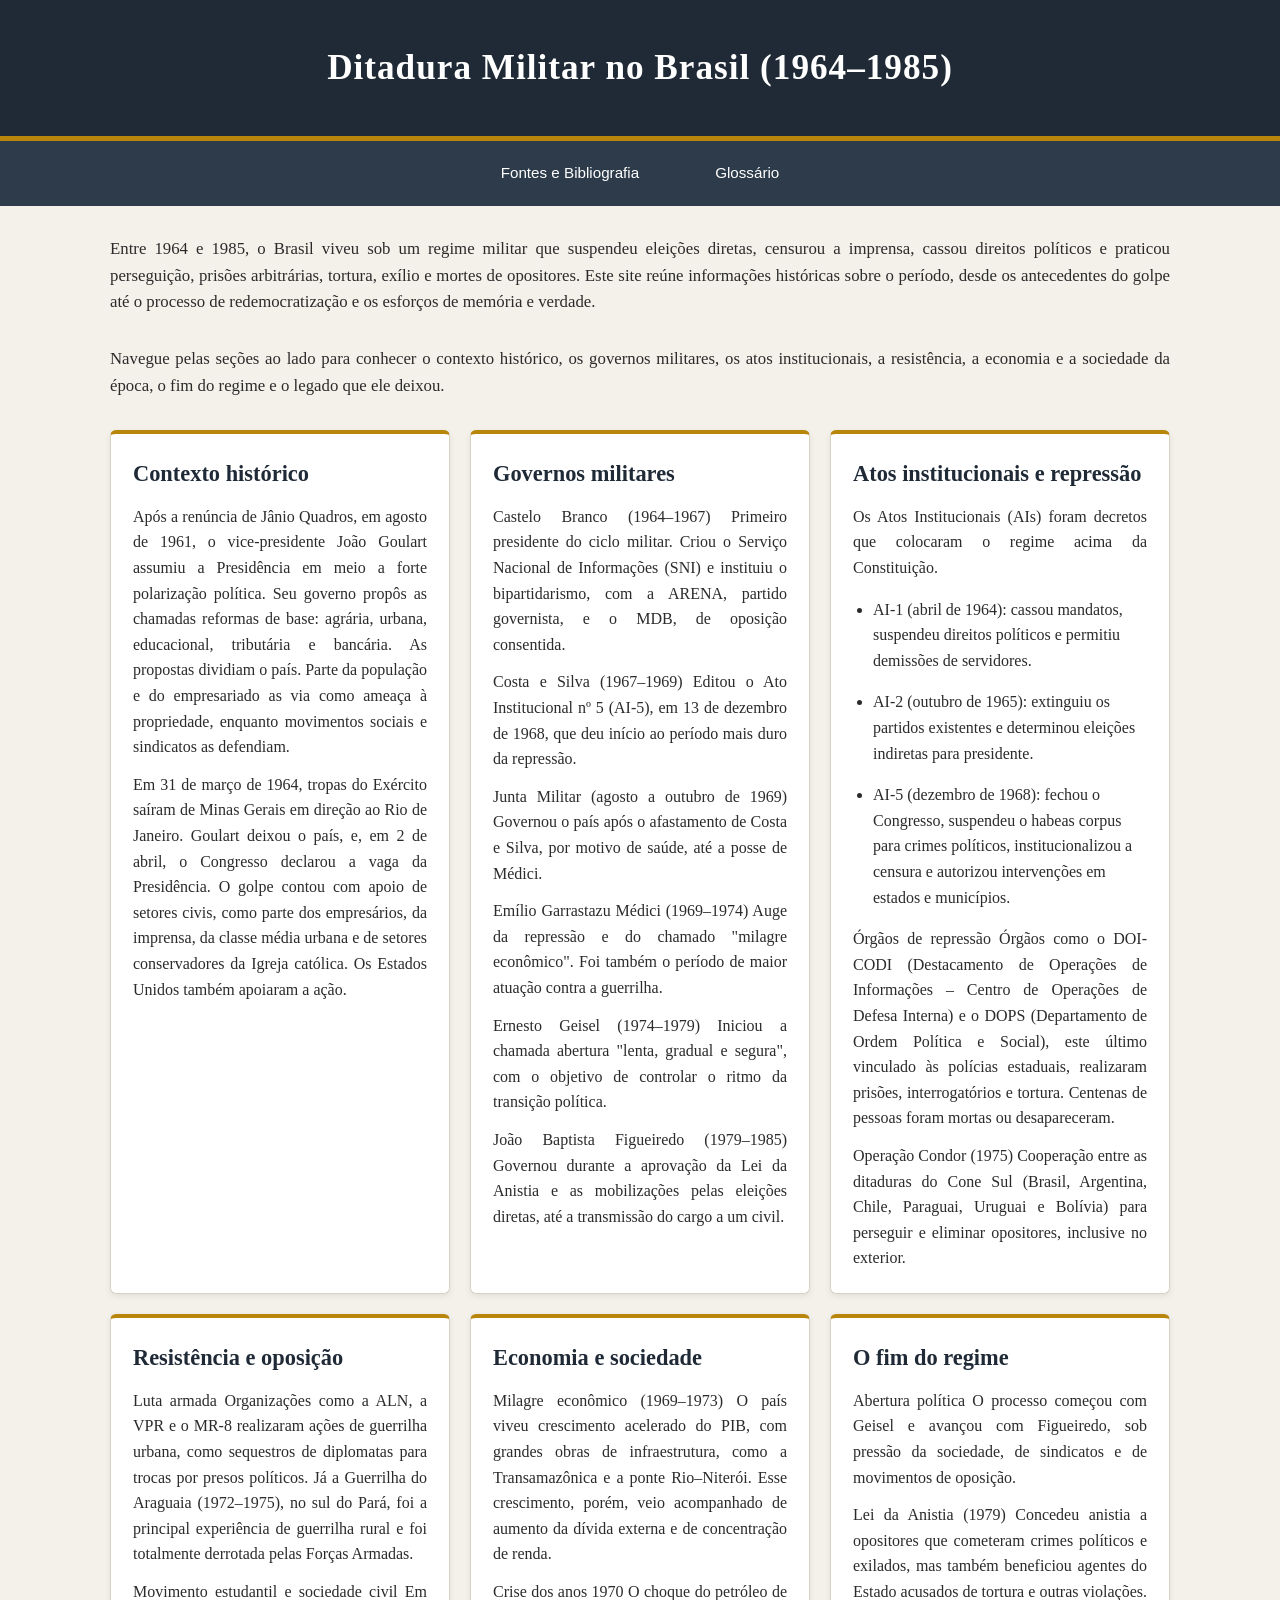
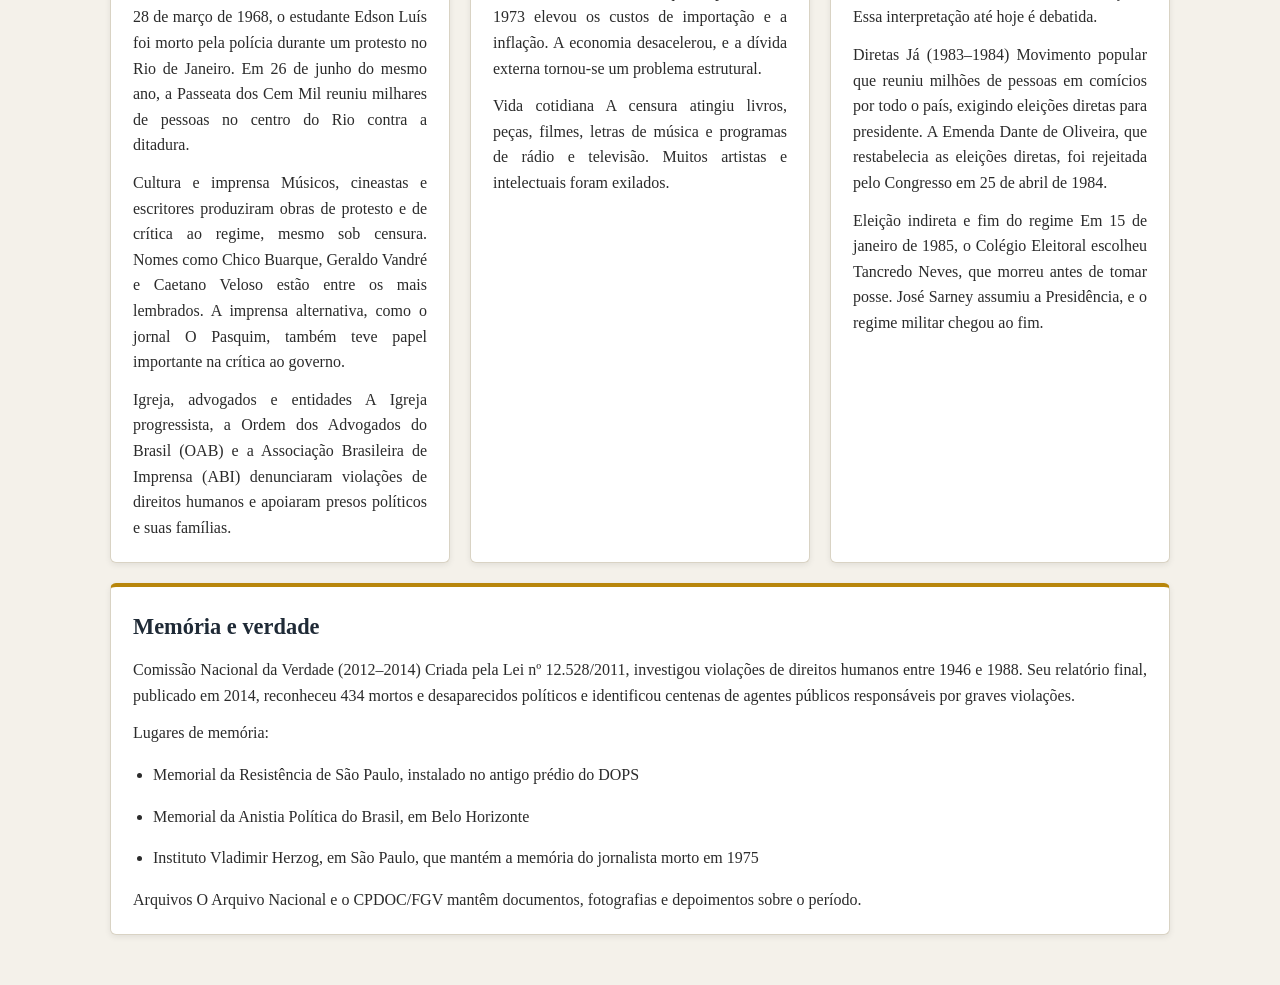
<file: index.html>
<!DOCTYPE html>
<html lang="pt-br">
<head>
    <meta charset="UTF-8">
    <meta name="viewport" content="width=device-width, initial-scale=1.0">
    <title>Ditadura Militar no Brasil</title>
    <link rel="stylesheet" href="estilização.css">
</head>
<body>
    <header>
        <h1 id="título">Ditadura Militar no Brasil (1964–1985)</h1>
    </header>
    <nav>
        <a href="fontes_e_bibliografia.html">Fontes e Bibliografia</a> <br>
        <a href="glossário.html">Glossário</a>
    </nav>
    <main>
        <p>Entre 1964 e 1985, o Brasil viveu sob um regime militar que suspendeu eleições diretas, censurou a imprensa, cassou direitos políticos e praticou perseguição, prisões arbitrárias, tortura, exílio e mortes de opositores. Este site reúne informações históricas sobre o período, desde os antecedentes do golpe até o processo de redemocratização e os esforços de memória e verdade.</p>
        <p>Navegue pelas seções ao lado para conhecer o contexto histórico, os governos militares, os atos institucionais, a resistência, a economia e a sociedade da época, o fim do regime e o legado que ele deixou.</p>
        <section>
            <article>
                <h2>Contexto histórico</h2>
                <p>Após a renúncia de Jânio Quadros, em agosto de 1961, o vice-presidente João Goulart assumiu a Presidência em meio a forte polarização política. Seu governo propôs as chamadas reformas de base: agrária, urbana, educacional, tributária e bancária. As propostas dividiam o país. Parte da população e do empresariado as via como ameaça à propriedade, enquanto movimentos sociais e sindicatos as defendiam.</p>
                <p>Em 31 de março de 1964, tropas do Exército saíram de Minas Gerais em direção ao Rio de Janeiro. Goulart deixou o país, e, em 2 de abril, o Congresso declarou a vaga da Presidência. O golpe contou com apoio de setores civis, como parte dos empresários, da imprensa, da classe média urbana e de setores conservadores da Igreja católica. Os Estados Unidos também apoiaram a ação.</p>
            </article>
            <article>
                <h2>Governos militares</h2>
                <p>Castelo Branco (1964–1967) Primeiro presidente do ciclo militar. Criou o Serviço Nacional de Informações (SNI) e instituiu o bipartidarismo, com a ARENA, partido governista, e o MDB, de oposição consentida.</p>
                <p>Costa e Silva (1967–1969) Editou o Ato Institucional nº 5 (AI-5), em 13 de dezembro de 1968, que deu início ao período mais duro da repressão.</p>
                <p>Junta Militar (agosto a outubro de 1969) Governou o país após o afastamento de Costa e Silva, por motivo de saúde, até a posse de Médici.</p>
                <p>Emílio Garrastazu Médici (1969–1974) Auge da repressão e do chamado "milagre econômico". Foi também o período de maior atuação contra a guerrilha.</p>
                <p>Ernesto Geisel (1974–1979) Iniciou a chamada abertura "lenta, gradual e segura", com o objetivo de controlar o ritmo da transição política.</p>
                <p>João Baptista Figueiredo (1979–1985) Governou durante a aprovação da Lei da Anistia e as mobilizações pelas eleições diretas, até a transmissão do cargo a um civil.</p>
            </article>
            <article>
                <h2>Atos institucionais e repressão</h2>
                <p>Os Atos Institucionais (AIs) foram decretos que colocaram o regime acima da Constituição.</p>
                <ul class="lista">
                    <li class="item">AI-1 (abril de 1964): cassou mandatos, suspendeu direitos políticos e permitiu demissões de servidores.</li>
                    <li class="item">AI-2 (outubro de 1965): extinguiu os partidos existentes e determinou eleições indiretas para presidente.</li>
                    <li class="item">AI-5 (dezembro de 1968): fechou o Congresso, suspendeu o habeas corpus para crimes políticos, institucionalizou a censura e autorizou intervenções em estados e municípios.</li>
                </ul>
                <p>Órgãos de repressão Órgãos como o DOI-CODI (Destacamento de Operações de Informações – Centro de Operações de Defesa Interna) e o DOPS (Departamento de Ordem Política e Social), este último vinculado às polícias estaduais, realizaram prisões, interrogatórios e tortura. Centenas de pessoas foram mortas ou desapareceram.</p>
                <p>Operação Condor (1975) Cooperação entre as ditaduras do Cone Sul (Brasil, Argentina, Chile, Paraguai, Uruguai e Bolívia) para perseguir e eliminar opositores, inclusive no exterior.</p>
            </article>
            <article>
                <h2>Resistência e oposição</h2>
                <p>Luta armada Organizações como a ALN, a VPR e o MR-8 realizaram ações de guerrilha urbana, como sequestros de diplomatas para trocas por presos políticos. Já a Guerrilha do Araguaia (1972–1975), no sul do Pará, foi a principal experiência de guerrilha rural e foi totalmente derrotada pelas Forças Armadas.</p>
                <p>Movimento estudantil e sociedade civil Em 28 de março de 1968, o estudante Edson Luís foi morto pela polícia durante um protesto no Rio de Janeiro. Em 26 de junho do mesmo ano, a Passeata dos Cem Mil reuniu milhares de pessoas no centro do Rio contra a ditadura.</p>
                <p>Cultura e imprensa Músicos, cineastas e escritores produziram obras de protesto e de crítica ao regime, mesmo sob censura. Nomes como Chico Buarque, Geraldo Vandré e Caetano Veloso estão entre os mais lembrados. A imprensa alternativa, como o jornal O Pasquim, também teve papel importante na crítica ao governo.</p>
                <p>Igreja, advogados e entidades A Igreja progressista, a Ordem dos Advogados do Brasil (OAB) e a Associação Brasileira de Imprensa (ABI) denunciaram violações de direitos humanos e apoiaram presos políticos e suas famílias.</p>
            </article>
            <article>
                <h2>Economia e sociedade</h2>
                <p>Milagre econômico (1969–1973) O país viveu crescimento acelerado do PIB, com grandes obras de infraestrutura, como a Transamazônica e a ponte Rio–Niterói. Esse crescimento, porém, veio acompanhado de aumento da dívida externa e de concentração de renda.</p>
                <p>Crise dos anos 1970 O choque do petróleo de 1973 elevou os custos de importação e a inflação. A economia desacelerou, e a dívida externa tornou-se um problema estrutural.</p>
                <p>Vida cotidiana A censura atingiu livros, peças, filmes, letras de música e programas de rádio e televisão. Muitos artistas e intelectuais foram exilados.</p>
            </article>
            <article>
                <h2>O fim do regime</h2>
                <p>Abertura política O processo começou com Geisel e avançou com Figueiredo, sob pressão da sociedade, de sindicatos e de movimentos de oposição.</p>
                <p>Lei da Anistia (1979) Concedeu anistia a opositores que cometeram crimes políticos e exilados, mas também beneficiou agentes do Estado acusados de tortura e outras violações. Essa interpretação até hoje é debatida.</p>
                <p>Diretas Já (1983–1984) Movimento popular que reuniu milhões de pessoas em comícios por todo o país, exigindo eleições diretas para presidente. A Emenda Dante de Oliveira, que restabelecia as eleições diretas, foi rejeitada pelo Congresso em 25 de abril de 1984.</p>
                <p>Eleição indireta e fim do regime Em 15 de janeiro de 1985, o Colégio Eleitoral escolheu Tancredo Neves, que morreu antes de tomar posse. José Sarney assumiu a Presidência, e o regime militar chegou ao fim.</p>
            </article>
            <article>
                <h2>Memória e verdade</h2>
                <p>Comissão Nacional da Verdade (2012–2014) Criada pela Lei nº 12.528/2011, investigou violações de direitos humanos entre 1946 e 1988. Seu relatório final, publicado em 2014, reconheceu 434 mortos e desaparecidos políticos e identificou centenas de agentes públicos responsáveis por graves violações.</p>
                <p>Lugares de memória:</p>
                <ul>
                    <li class="item">Memorial da Resistência de São Paulo, instalado no antigo prédio do DOPS</li>
                    <li class="item">Memorial da Anistia Política do Brasil, em Belo Horizonte</li>
                    <li class="item">Instituto Vladimir Herzog, em São Paulo, que mantém a memória do jornalista morto em 1975</li>
                </ul>
                <p>Arquivos O Arquivo Nacional e o CPDOC/FGV mantêm documentos, fotografias e depoimentos sobre o período.</p>
            </article>
        </section>
    </main>
</body>
</html>
</file>
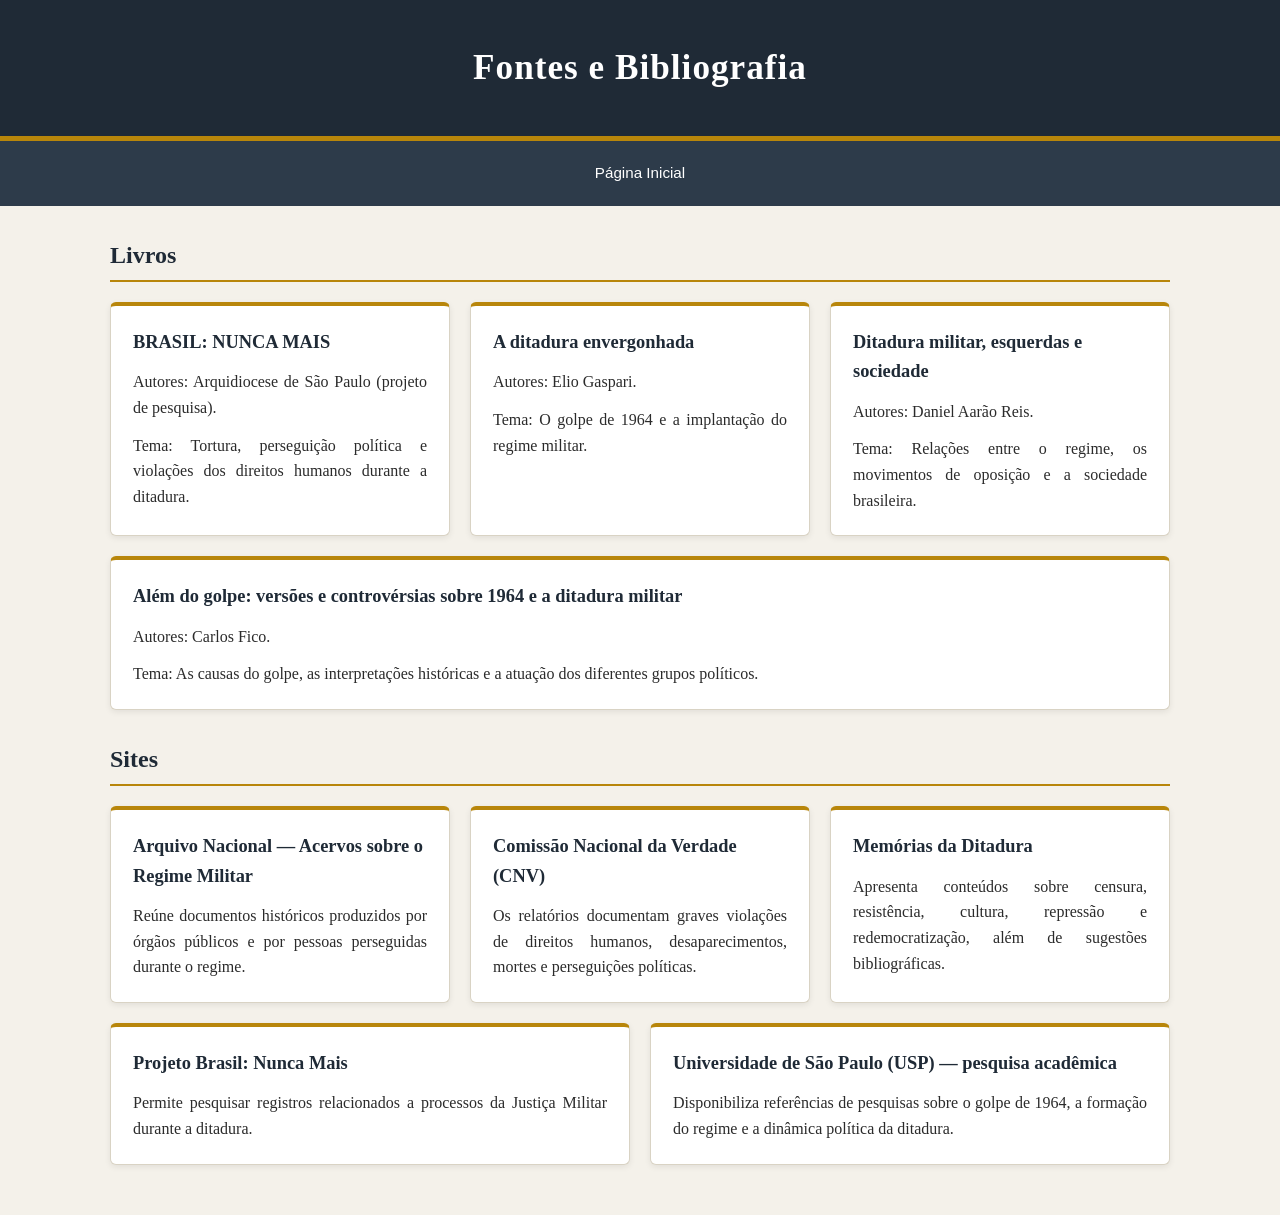
<file: fontes_e_bibliografia.html>
<!DOCTYPE html>
<html lang="pt-br">
<head>
    <meta charset="UTF-8">
    <meta name="viewport" content="width=device-width, initial-scale=1.0">
    <title>Fontes e Bibliografia</title>
    <link rel="stylesheet" href="estilização.css">
</head>
<body>
    <header>
        <h1 id="título">Fontes e Bibliografia</h1>
    </header>
    <nav>
        <a href="index.html">Página Inicial</a>
    </nav>
    <main>
        <section>
            <h2>Livros</h2>
            <article>
                <h3>BRASIL: NUNCA MAIS</h3>
                <p>Autores: Arquidiocese de São Paulo (projeto de pesquisa).</p>
                <p>Tema: Tortura, perseguição política e violações dos direitos humanos durante a ditadura.</p>
            </article>
            <article>
                <h3>A ditadura envergonhada</h3>
                <p>Autores: Elio Gaspari.</p>
                <p>Tema: O golpe de 1964 e a implantação do regime militar.</p>
            </article>
            <article>
                <h3>Ditadura militar, esquerdas e sociedade</h3>
                <p>Autores: Daniel Aarão Reis.</p>
                <p>Tema: Relações entre o regime, os movimentos de oposição e a sociedade brasileira.</p>
            </article>
            <article>
                <h3>Além do golpe: versões e controvérsias sobre 1964 e a ditadura militar</h3>
                <p>Autores: Carlos Fico.</p>
                <p>Tema: As causas do golpe, as interpretações históricas e a atuação dos diferentes grupos políticos.</p>
            </article>
        </section>
        <section>
            <h2>Sites</h2>
            <article>
                <h3>Arquivo Nacional — Acervos sobre o Regime Militar</h3>
                <p>Reúne documentos históricos produzidos por órgãos públicos e por pessoas perseguidas durante o regime.</p>
            </article>
            <article>
                <h3>Comissão Nacional da Verdade (CNV)</h3>
                <p>Os relatórios documentam graves violações de direitos humanos, desaparecimentos, mortes e perseguições políticas.</p>
            </article>
            <article>
                <h3>Memórias da Ditadura</h3>
                <p>Apresenta conteúdos sobre censura, resistência, cultura, repressão e redemocratização, além de sugestões bibliográficas.</p>
            </article>
            <article>
                <h3>Projeto Brasil: Nunca Mais</h3>
                <p>Permite pesquisar registros relacionados a processos da Justiça Militar durante a ditadura.</p>
            </article>
            <article>
                <h3>Universidade de São Paulo (USP) — pesquisa acadêmica</h3>
                <p>Disponibiliza referências de pesquisas sobre o golpe de 1964, a formação do regime e a dinâmica política da ditadura.</p>
            </article>
        </section>
    </main>
</body>
</html>
</file>
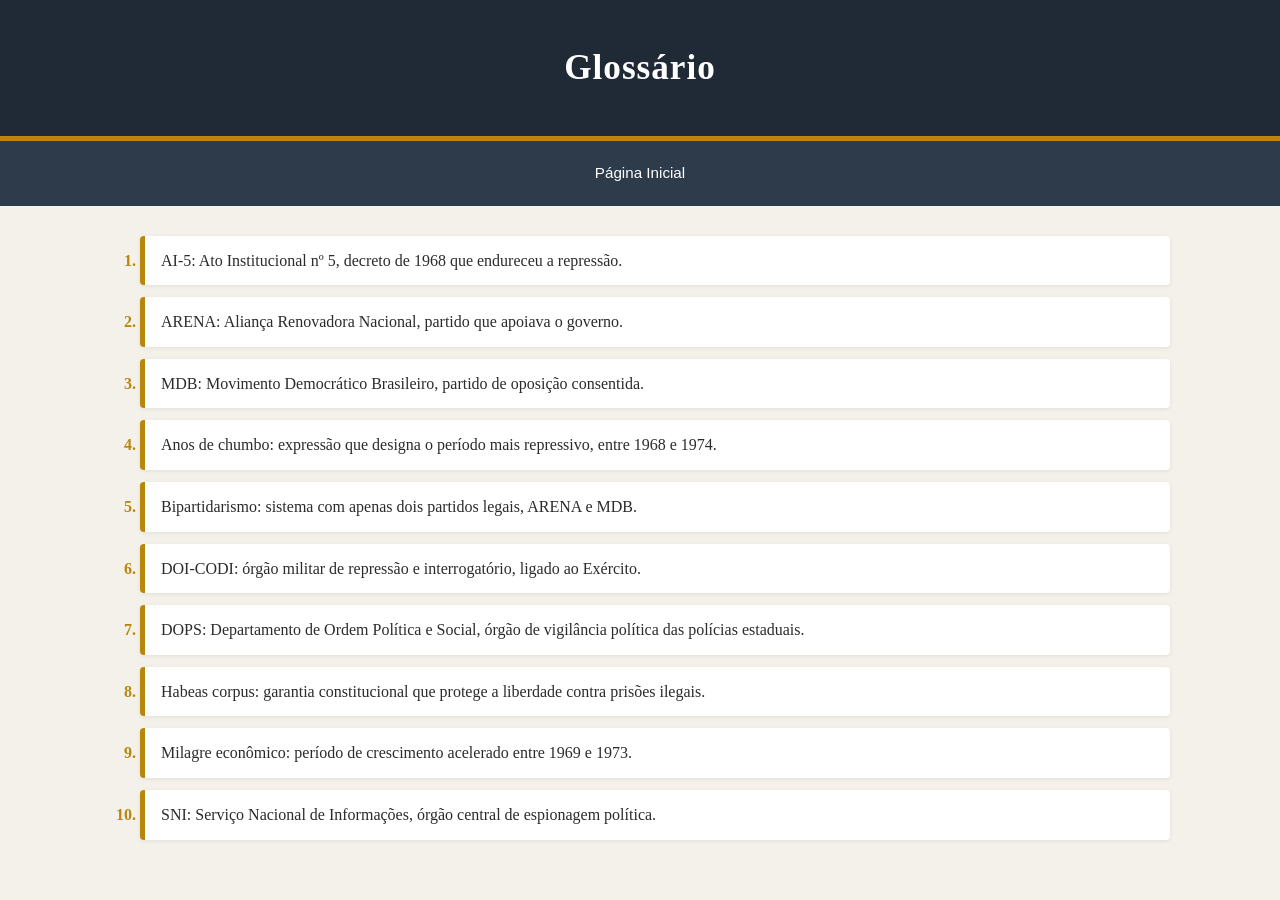
<file: glossário.html>
<!DOCTYPE html>
<html lang="pt-br">
<head>
    <meta charset="UTF-8">
    <meta name="viewport" content="width=device-width, initial-scale=1.0">
    <title>Glossário</title>
    <link rel="stylesheet" href="estilização.css">
</head>
<body>
    <header>
    <h1 id="título">Glossário</h1>
    </header>
    <nav>
        <a href="index.html">Página Inicial</a>
    </nav>
    <main>
        <ol>
            <li>AI-5: Ato Institucional nº 5, decreto de 1968 que endureceu a repressão.</li>
            <li>ARENA: Aliança Renovadora Nacional, partido que apoiava o governo.</li>
            <li>MDB: Movimento Democrático Brasileiro, partido de oposição consentida.</li>
            <li>Anos de chumbo: expressão que designa o período mais repressivo, entre 1968 e 1974.</li>
            <li>Bipartidarismo: sistema com apenas dois partidos legais, ARENA e MDB.</li>
            <li>DOI-CODI: órgão militar de repressão e interrogatório, ligado ao Exército.</li>
            <li>DOPS: Departamento de Ordem Política e Social, órgão de vigilância política das polícias estaduais.</li>
            <li>Habeas corpus: garantia constitucional que protege a liberdade contra prisões ilegais.</li>
            <li>Milagre econômico: período de crescimento acelerado entre 1969 e 1973.</li>
            <li>SNI: Serviço Nacional de Informações, órgão central de espionagem política.</li>
        </ol>
    </main>
</body>
</html>
</file>
<file: estilização.css>
* {
    margin: 0;
    padding: 0;
    box-sizing: border-box;
}

:root {
    --cor-fundo: #f4f1ea;
    --cor-texto: #2b2b2b;
    --cor-escura: #1f2a36;
    --cor-destaque: #b8860b;
    --cor-card: #ffffff;
    --cor-borda: #d9d3c4;
}

body {
    display: flex;
    flex-direction: column;
    min-height: 100vh;
    font-family: Georgia, "Times New Roman", serif;
    line-height: 1.6;
    color: var(--cor-texto);
    background-color: var(--cor-fundo);
}

header {
    display: flex;
    justify-content: center;
    align-items: center;
    padding: 40px 20px;
    background-color: var(--cor-escura);
    border-bottom: 5px solid var(--cor-destaque);
}

#título {
    font-size: 2.2rem;
    text-align: center;
    color: #ffffff;
    letter-spacing: 1px;
}

nav {
    display: flex;
    flex-wrap: wrap;
    justify-content: center;
    gap: 12px 24px;
    padding: 14px 20px;
    background-color: #2d3b4a;
}

nav a {
    padding: 6px 14px;
    color: #ffffff;
    text-decoration: none;
    font-family: Arial, Helvetica, sans-serif;
    font-size: 0.95rem;
    border-radius: 4px;
}

nav a:hover {
    background-color: var(--cor-destaque);
}

main {
    flex: 1;
    display: flex;
    flex-direction: column;
    gap: 30px;
    width: 100%;
    max-width: 1100px;
    margin: 0 auto;
    padding: 30px 20px 50px;
}

main > p {
    font-size: 1.05rem;
    text-align: justify;
}

section {
    display: flex;
    flex-wrap: wrap;
    gap: 20px;
}

section > h2 {
    flex: 1 1 100%;
    padding-bottom: 6px;
    color: var(--cor-escura);
    border-bottom: 2px solid var(--cor-destaque);
}

article {
    flex: 1 1 320px;
    display: flex;
    flex-direction: column;
    gap: 12px;
    padding: 22px;
    background-color: var(--cor-card);
    border: 1px solid var(--cor-borda);
    border-top: 4px solid var(--cor-destaque);
    border-radius: 6px;
    box-shadow: 0 2px 6px rgba(0, 0, 0, 0.08);
}

article h2 {
    font-size: 1.4rem;
    color: var(--cor-escura);
}

article h3 {
    font-size: 1.15rem;
    color: var(--cor-escura);
}

article p {
    text-align: justify;
}

.lista,
article ul {
    display: flex;
    flex-direction: column;
    gap: 8px;
    padding-left: 20px;
}

.item {
    padding: 4px 0;
}

ol {
    display: flex;
    flex-direction: column;
    gap: 12px;
    padding-left: 30px;
}

ol li {
    padding: 12px 16px;
    background-color: var(--cor-card);
    border-left: 5px solid var(--cor-destaque);
    border-radius: 4px;
    box-shadow: 0 1px 4px rgba(0, 0, 0, 0.08);
}

ol li::marker {
    font-weight: bold;
    color: var(--cor-destaque);
}

@media (max-width: 600px) {
    #título {
        font-size: 1.5rem;
    }
 
    nav {
        flex-direction: column;
        align-items: center;
    }
 
    article {
        padding: 16px;
    }
</file>
